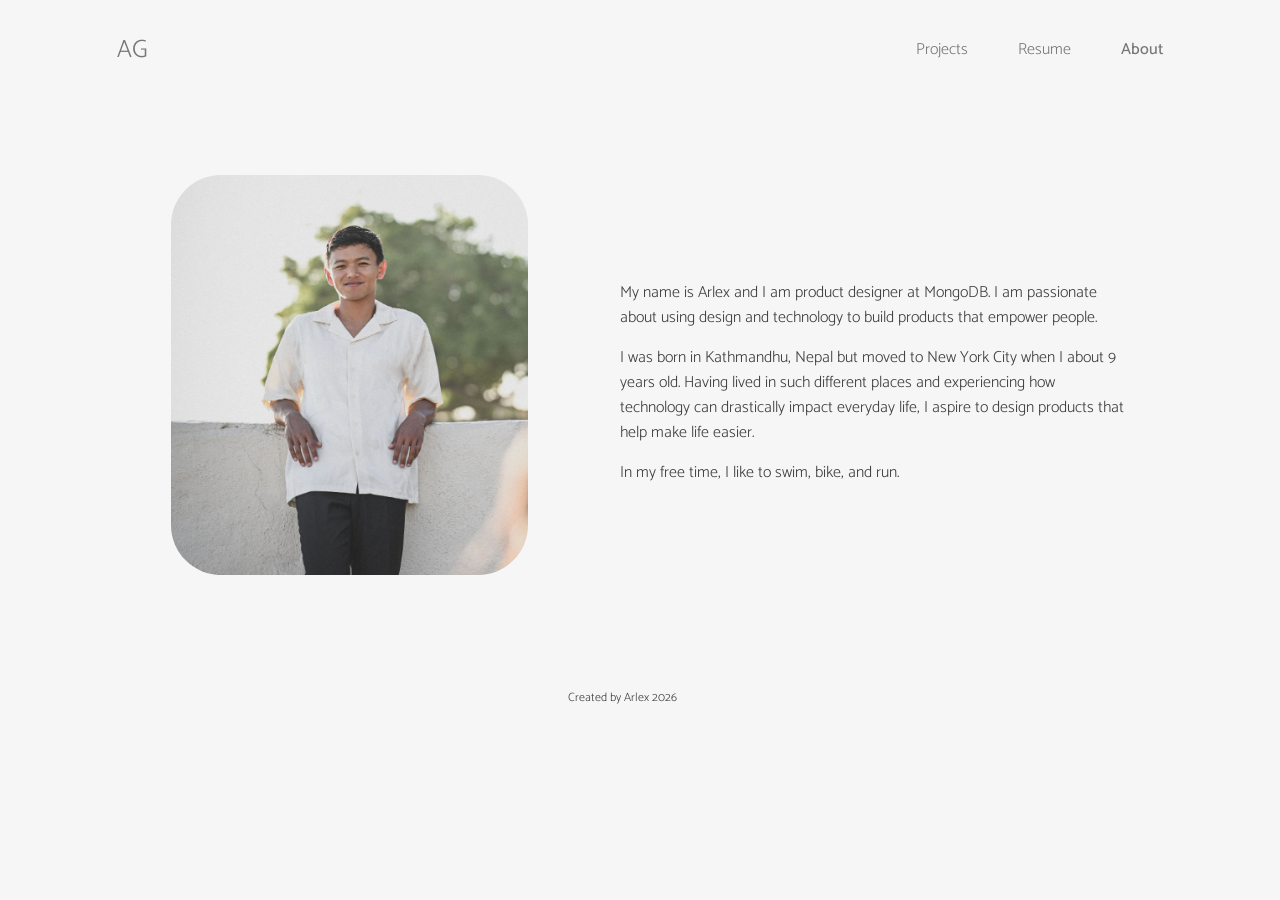
<file: about.html>
<!doctype html>
<html>
  <head>
    <title>Arlex Gole</title>

    <!-- required tags  -->
    <meta charset="utf-8" />
    <meta
      name="viewport"
      content="width=device-width, initial-scale=1, shrink-to-fit=no"
    />

    <!-- bootstrap -->
    <link
      rel="stylesheet"
      href="https://maxcdn.bootstrapcdn.com/bootstrap/3.3.7/css/bootstrap.min.css"
      integrity="sha384-BVYiiSIFeK1dGmJRAkycuHAHRg32OmUcww7on3RYdg4Va+PmSTsz/K68vbdEjh4u"
      crossorigin="anonymous"
    />
    <script
      src="https://code.jquery.com/jquery-3.1.1.min.js"
      integrity="sha256-hVVnYaiADRTO2PzUGmuLJr8BLUSjGIZsDYGmIJLv2b8="
      crossorigin="anonymous"
    ></script>
    <script
      src="https://maxcdn.bootstrapcdn.com/bootstrap/3.3.7/js/bootstrap.min.js"
      integrity="sha384-Tc5IQib027qvyjSMfHjOMaLkfuWVxZxUPnCJA7l2mCWNIpG9mGCD8wGNIcPD7Txa"
      crossorigin="anonymous"
    ></script>

    <!-- fonts -->
    <link
      href="https://fonts.googleapis.com/css?family=Catamaran:300,500"
      rel="stylesheet"
    />

    <!-- style -->
    <link rel="stylesheet" href="main.css" />

    <!-- favicon -->
    <link rel="icon" href="images/favicon.png" />
  </head>

  <body>
    <nav class="navbar navbar-default">
      <div class="container-fluid">
        <!-- Brand and toggle get grouped for better mobile display -->
        <div class="navbar-header">
          <button
            type="button"
            class="navbar-toggle collapsed"
            data-toggle="collapse"
            data-target="#bs-example-navbar-collapse-1"
            aria-expanded="false"
          >
            <span class="sr-only">Toggle navigation</span>
            <span class="icon-bar"></span>
            <span class="icon-bar"></span>
            <span class="icon-bar"></span>
          </button>
          <a class="navbar-brand" href="index.html"> AG </a>
        </div>

        <!-- Collect the nav links, forms, and other content for toggling -->
        <div class="collapse navbar-collapse" id="bs-example-navbar-collapse-1">
          <!-- <li class="active"><a href="#">Link <span class="sr-only">(current)</span></a></li> -->
          <ul class="nav navbar-nav navbar-right">
            <li><a href="index.html" id="link"> Projects </a></li>
            <li><a href="resume.pdf" target="_blank" id="link"> Resume </a></li>
            <li>
              <a href="about.html" class="link">
                <div id="active">About</div></a
              >
            </li>
          </ul>
        </div>
        <!-- /.navbar-collapse -->
      </div>
    </nav>

    <div id="about">
      <div class="about-layout">
        <div class="about-column">
          <img
            src="images/me.png"
            class="img-responsive about-profile-image"
            alt="Responsive image"
          />
        </div>
        <div class="about-column about-text">
          <p>
            My name is Arlex and I am product designer at MongoDB. I am
            passionate about using design and technology to build products that
            empower people.
          </p>

          <p>
            I was born in Kathmandhu, Nepal but moved to New York City when I
            about 9 years old. Having lived in such different places and
            experiencing how technology can drastically impact everyday life, I
            aspire to design products that help make life easier.
          </p>

          <p>In my free time, I like to swim, bike, and run.</p>
        </div>
      </div>
    </div>

    <div class="row">
      <div class="col-md-12 col-sm-12 col-xs-12 nopadding">
        <p id="footer">Created by Arlex 2026</p>
      </div>
    </div>
  </body>
</html>
</file>
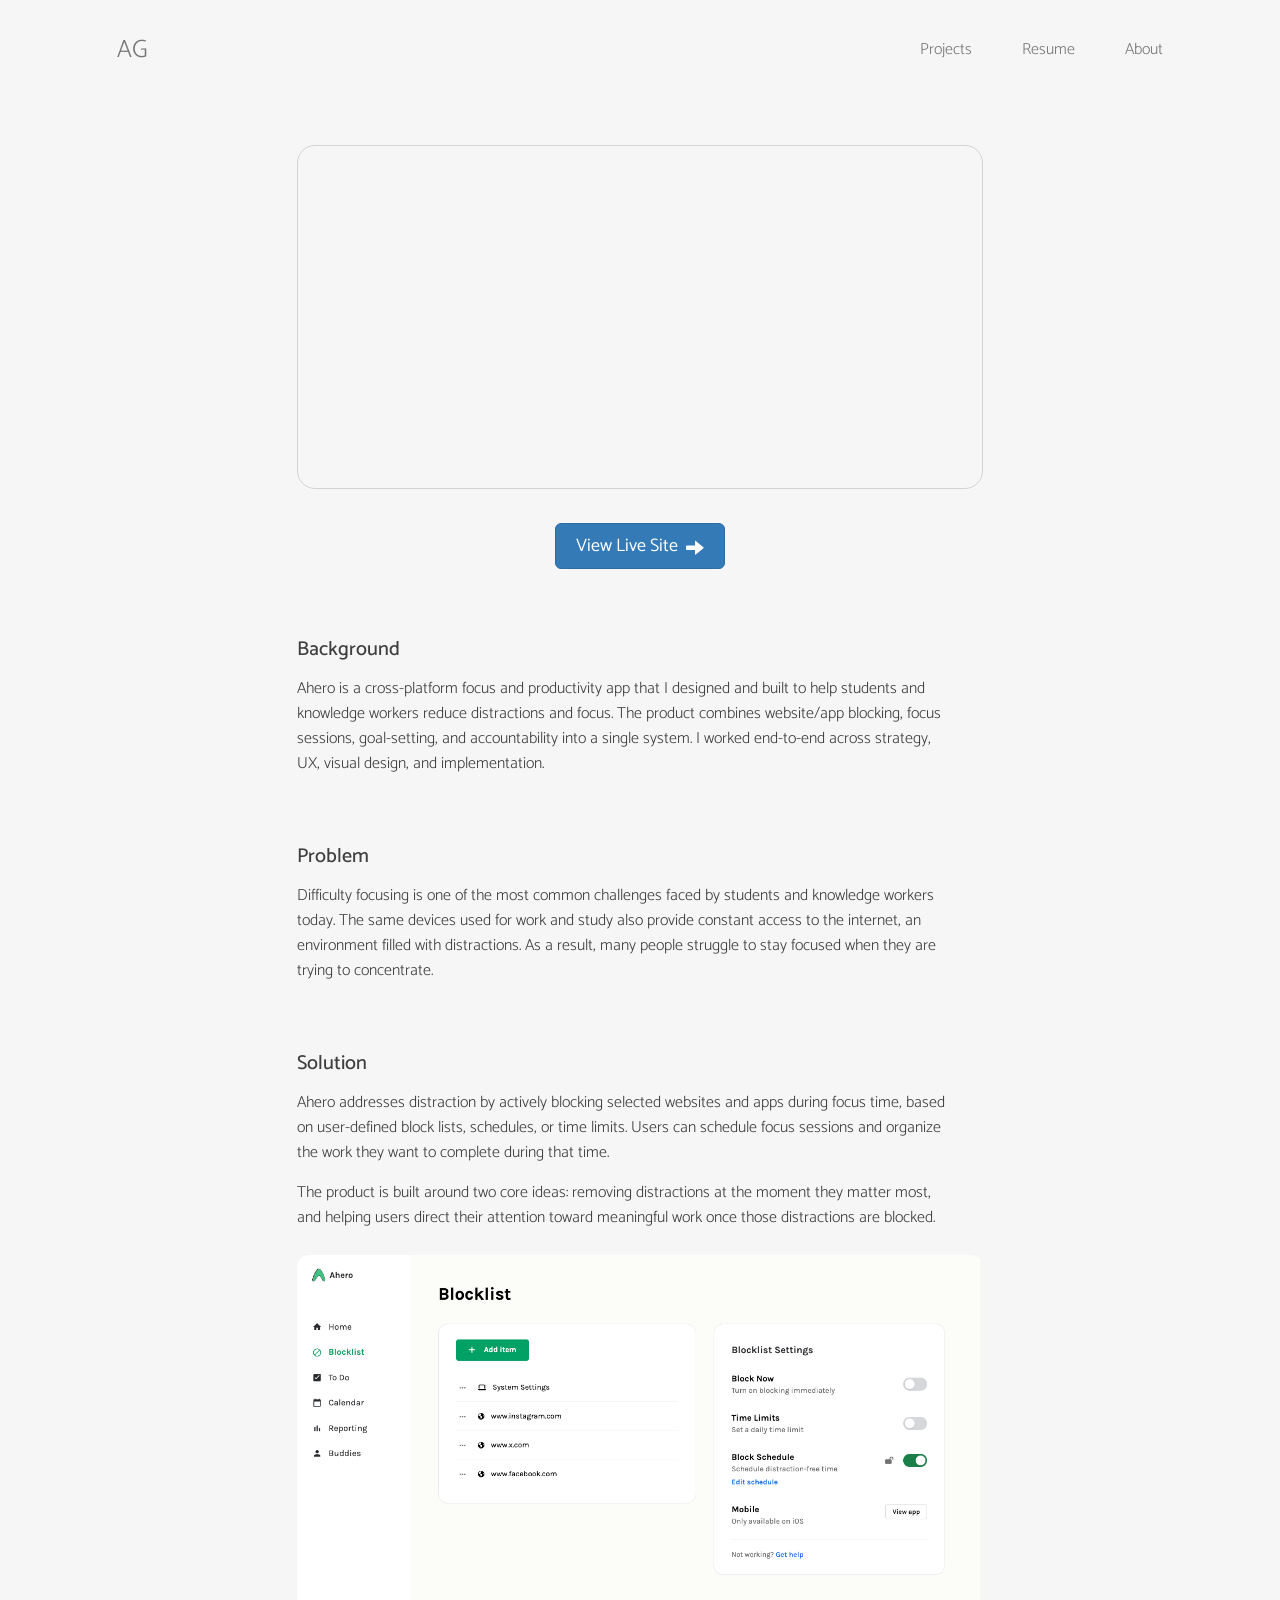
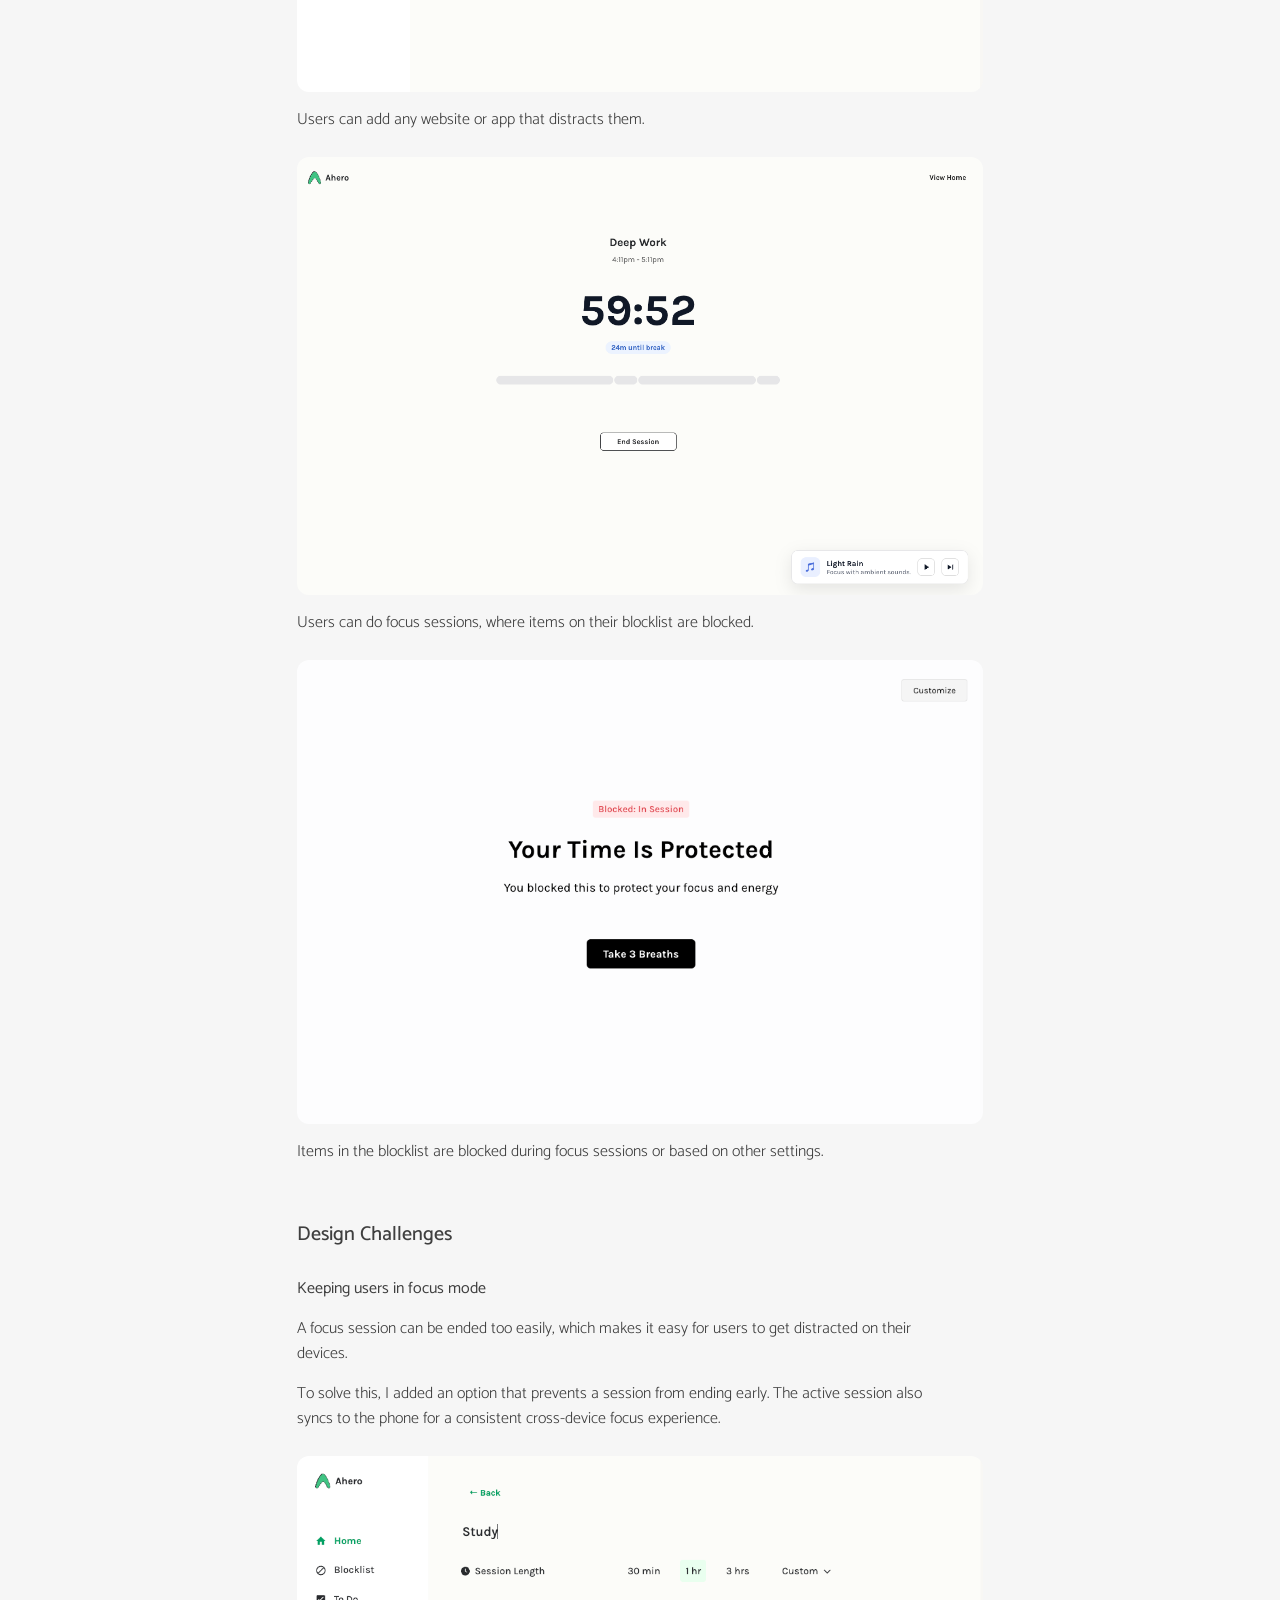
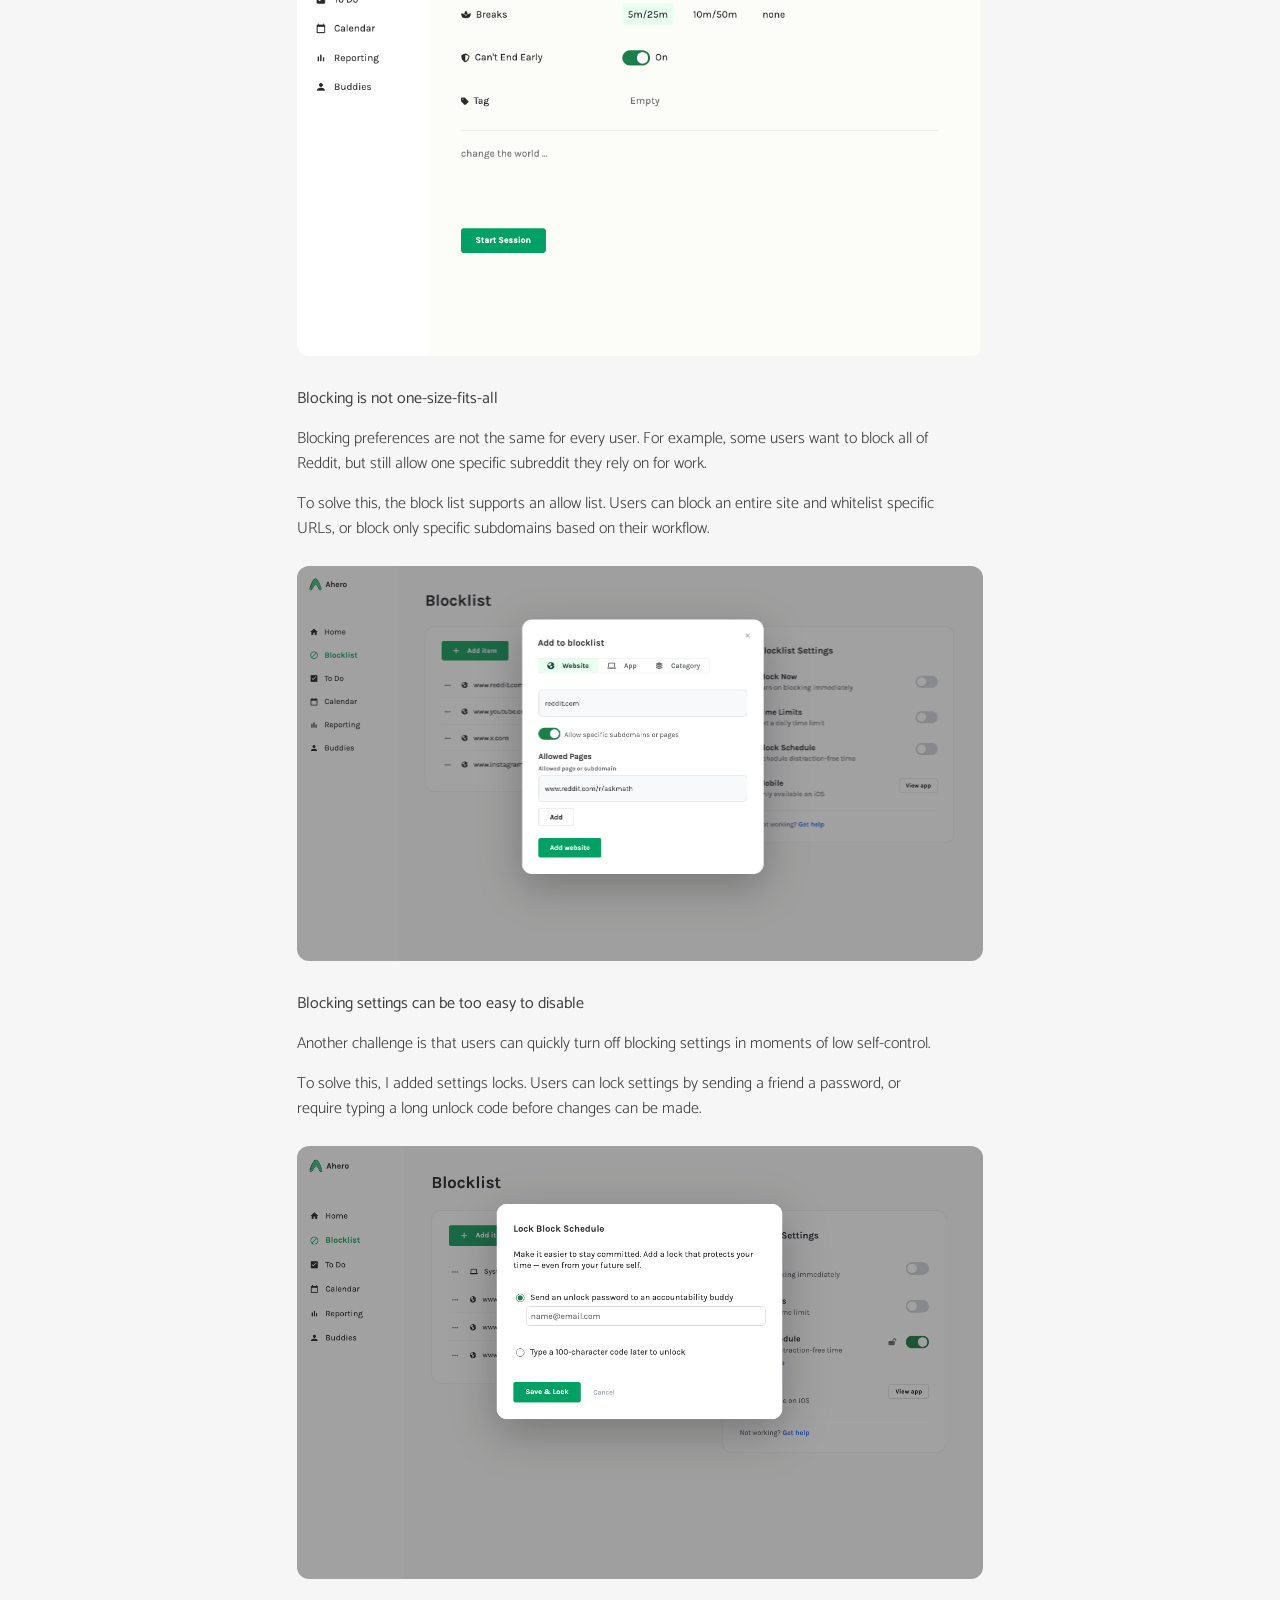
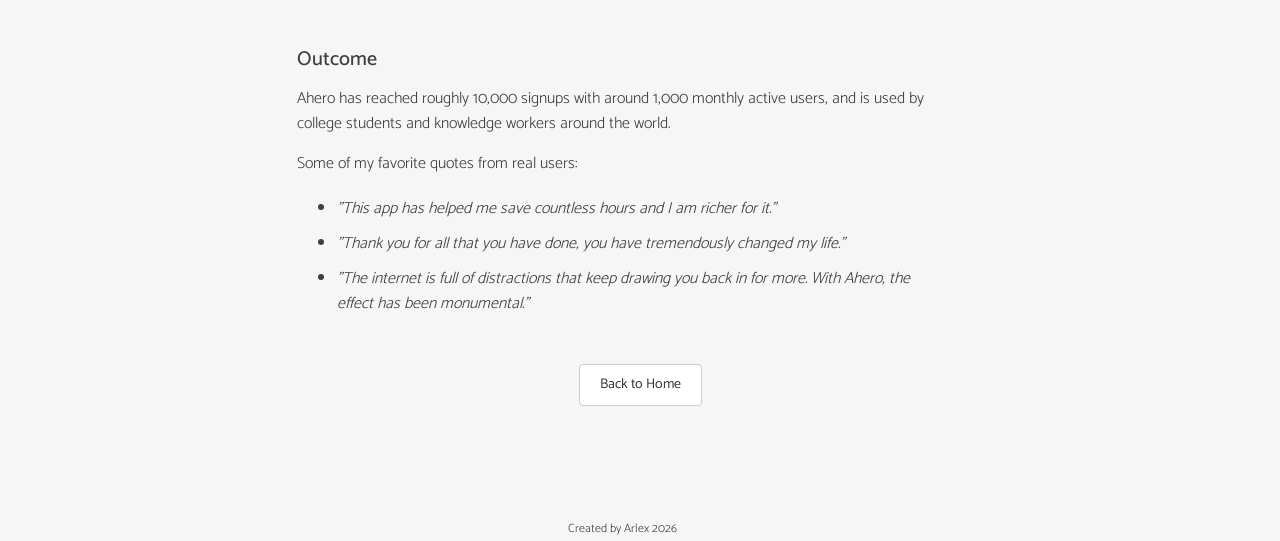
<file: ahero.html>
<!doctype html>
<html>
  <head>
    <title>Ahero</title>

    <!-- required tags  -->
    <meta charset="utf-8" />
    <meta
      name="viewport"
      content="width=device-width, initial-scale=1, shrink-to-fit=no"
    />

    <!-- bootstrap -->
    <link
      rel="stylesheet"
      href="https://maxcdn.bootstrapcdn.com/bootstrap/3.3.7/css/bootstrap.min.css"
      integrity="sha384-BVYiiSIFeK1dGmJRAkycuHAHRg32OmUcww7on3RYdg4Va+PmSTsz/K68vbdEjh4u"
      crossorigin="anonymous"
    />
    <script
      src="https://code.jquery.com/jquery-3.1.1.min.js"
      integrity="sha256-hVVnYaiADRTO2PzUGmuLJr8BLUSjGIZsDYGmIJLv2b8="
      crossorigin="anonymous"
    ></script>
    <script
      src="https://maxcdn.bootstrapcdn.com/bootstrap/3.3.7/js/bootstrap.min.js"
      integrity="sha384-Tc5IQib027qvyjSMfHjOMaLkfuWVxZxUPnCJA7l2mCWNIpG9mGCD8wGNIcPD7Txa"
      crossorigin="anonymous"
    ></script>

    <!-- fonts -->
    <link
      href="https://fonts.googleapis.com/css?family=Catamaran:300,500"
      rel="stylesheet"
    />

    <!-- style -->
    <link rel="stylesheet" href="main.css" />

    <!-- css animations -->
    <link href="https://unpkg.com/aos@2.3.1/dist/aos.css" rel="stylesheet" />
    <script src="https://unpkg.com/aos@2.3.1/dist/aos.js"></script>

    <!-- favicon -->
    <link rel="icon" href="images/favicon.png" />
  </head>
  <body>
    <!--------------- nav bar --------------->
    <nav class="navbar navbar-default">
      <div class="container-fluid">
        <!-- Brand and toggle get grouped for better mobile display -->
        <div class="navbar-header">
          <button
            type="button"
            class="navbar-toggle collapsed"
            data-toggle="collapse"
            data-target="#bs-example-navbar-collapse-1"
            aria-expanded="false"
          >
            <span class="sr-only">Toggle navigation</span>
            <span class="icon-bar"></span>
            <span class="icon-bar"></span>
            <span class="icon-bar"></span>
          </button>
          <a class="navbar-brand" href="index.html"> AG </a>
        </div>

        <div class="collapse navbar-collapse" id="bs-example-navbar-collapse-1">
          <ul class="nav navbar-nav navbar-right">
            <li><a href="index.html"> Projects </a></li>
            <li><a href="resume.pdf" target="_blank"> Resume </a></li>
            <li><a href="about.html"> About </a></li>
          </ul>
        </div>
        <!-- /.navbar-collapse -->
      </div>
    </nav>
    <!--------------- nav bar closed --------------->

    <!--------------- animation container --------------->
    <div data-aos="fade-up" data-aos-duration="1000">
      <!--------------- banner --------------->
      <div class="row">
        <div class="col-md-12 col-sm-12 col-xs-12">
          <div id="banner">
            <video
              class="img-responsive"
              autoplay
              loop
              muted
              playsinline
              aria-label="Ahero overview animation"
            >
              <source src="images/ahero/overview_gif.mp4" type="video/mp4" />
            </video>
          </div>
        </div>
      </div>

      <div class="row centered">
        <div class="col-md-12 col-sm-12 col-xs-12">
          <a
            href="https://aheroapp.com"
            target="_blank"
            rel="noopener noreferrer"
            class="btn btn-primary btn-lg project-cta-btn"
            style="margin-top: 24px"
          >
            View Live Site <span class="glyphicon glyphicon-arrow-right" aria-hidden="true"></span>
          </a>
        </div>
      </div>

      <!--------------- background --------------->
      <div class="row">
        <div class="col-md-12 col-sm-12 col-xs-12">
          <h1>Background</h1>
          <p>
            Ahero is a cross-platform focus and productivity app that I designed
            and built to help students and knowledge workers reduce distractions
            and focus. The product combines website/app blocking, focus
            sessions, goal-setting, and accountability into a single system. I
            worked end-to-end across strategy, UX, visual design, and
            implementation.
          </p>
        </div>
      </div>

      <div class="row">
        <div class="col-md-12 col-sm-12 col-xs-12">
          <h3>Problem</h3>
          <p>
            Difficulty focusing is one of the most common challenges faced by
            students and knowledge workers today. The same devices used for work
            and study also provide constant access to the internet, an
            environment filled with distractions. As a result, many people
            struggle to stay focused when they are trying to concentrate.
          </p>
        </div>
      </div>

      <div class="row">
        <div class="col-md-12 col-sm-12 col-xs-12">
          <h3>Solution</h3>
          <p>
            Ahero addresses distraction by actively blocking selected websites
            and apps during focus time, based on user-defined block lists,
            schedules, or time limits. Users can schedule focus sessions and
            organize the work they want to complete during that time.
          </p>
          <p>
            The product is built around two core ideas: removing distractions at
            the moment they matter most, and helping users direct their
            attention toward meaningful work once those distractions are
            blocked.
          </p>
          <div class="under_images">
            <img
              src="images/ahero/ahero.png"
              class="img-responsive ahero-solution-image"
              alt="Ahero app image"
            />
            <p>Users can add any website or app that distracts them.</p>
          </div>
          <div class="under_images">
            <img
              src="images/ahero/focuswork.png"
              class="img-responsive ahero-solution-image"
              alt="Ahero focus work screen"
            />
            <p>
              Users can do focus sessions, where items on their blocklist are
              blocked.
            </p>
          </div>
          <div class="under_images">
            <img
              src="images/ahero/block.png"
              class="img-responsive ahero-solution-image"
              alt="Ahero block screen"
            />
            <p>
              Items in the blocklist are blocked during focus sessions or based
              on other settings.
            </p>
          </div>

          <h3>Design Challenges</h3>
          <h4>Keeping users in focus mode</h4>
          <p>
            A focus session can be ended too easily, which makes it easy for
            users to get distracted on their devices.
          </p>
          <p>
            To solve this, I added an option that prevents a session from ending
            early. The active session also syncs to the phone for a consistent
            cross-device focus experience.
          </p>
          <div class="under_images">
            <img
              src="images/ahero/EndEarly.png"
              class="img-responsive ahero-solution-image"
              alt="Ahero end early setting"
            />
          </div>

          <h4>Blocking is not one-size-fits-all</h4>
          <p>
            Blocking preferences are not the same for every user. For example,
            some users want to block all of Reddit, but still allow one specific
            subreddit they rely on for work.
          </p>
          <p>
            To solve this, the block list supports an allow list. Users can
            block an entire site and whitelist specific URLs, or block only
            specific subdomains based on their workflow.
          </p>
          <div class="under_images">
            <img
              src="images/ahero/allowlist.png"
              class="img-responsive ahero-solution-image"
              alt="Ahero allow list settings"
            />
          </div>

          <h4>Blocking settings can be too easy to disable</h4>
          <p>
            Another challenge is that users can quickly turn off blocking
            settings in moments of low self-control.
          </p>
          <p>
            To solve this, I added settings locks. Users can lock settings by
            sending a friend a password, or require typing a long unlock code
            before changes can be made.
          </p>
          <div class="under_images">
            <img
              src="images/ahero/password.png"
              class="img-responsive ahero-solution-image"
              alt="Ahero settings lock password flow"
            />
          </div>
        </div>
      </div>

      <div class="row">
        <div class="col-md-12 col-sm-12 col-xs-12">
          <h3>Outcome</h3>
          <p>
            Ahero has reached roughly 10,000 signups with around 1,000 monthly
            active users, and is used by college students and knowledge workers
            around the world.
          </p>
          <p>Some of my favorite quotes from real users:</p>
          <ul id="takeaway">
            <li class="lists">
              <i
                >"This app has helped me save countless hours and I am richer
                for it."</i
              >
            </li>
            <li class="lists">
              <i
                >"Thank you for all that you have done, you have tremendously
                changed my life."</i
              >
            </li>
            <li class="lists">
              <i
                >"The internet is full of distractions that keep drawing you
                back in for more. With Ahero, the effect has been
                monumental."</i
              >
            </li>
          </ul>
          <div class="under_images project-cta-wrap">
            <a href="index.html#top" class="btn btn-default project-cta-btn"
              >Back to Home</a
            >
          </div>
        </div>
      </div>
    </div>
    <!--------------- animation container clossed --------------->

    <!--------------- Footer --------------->
    <div class="row">
      <div class="col-md-12 col-sm-12 col-xs-12 nopadding">
        <p id="footer">Created by Arlex 2026</p>
      </div>
    </div>
  </body>

  <script>
    AOS.init();
  </script>
</html>
</file>
<file: main.css>
.navbar-default {
  background-color: #F6F6F6;
  border: 0;
  margin-top: 15px;
  margin-left: 8%;
  margin-right: 8%;
}

.navbar-default .navbar-brand {
  font-size: 25px;
}

.navbar-default .navbar-nav {
  padding-right: 0px;
}

.navbar-default .navbar-nav > li > a {
  font-size: 16px;
  margin-left: 35px;
  margin-right: 0px;
  padding-right: 0px;
}

.navbar-default .navbar-nav > li > a:hover {
  text-decoration: underline;
  text-decoration-color: #197319;
}

b {
  font-weight: 400;
}

#active {
  font-weight: 500;
}

.row {
  margin-left: 22%;
  margin-right: 22%;
  margin-top: 10px;
}

.row-banner {
  margin-right: 0px;
  margin-left: 0px;
  padding-left: 0px;
  padding-right: 0px;
}

#invision {
  margin-top: 100px;
}

.col-xs-12 .rightcol {
  padding-left: 0px;
}

.graph {
  margin-top: 0px;
  position: relative;
}

body {
  font-family: "Catamaran", sans-serif;
  font-weight: 300;
  background-color: #F6F6F6;
  margin-top: 25px;
  line-height: 25px;
  color: #3f3f3f;
}

#banner {
  margin-top: 50px;
}

h1,
h2,
h3 {
  font-size: 20px;
  margin-top: 60px;
  margin-bottom: 0px;
  font-weight: 500;
}

h4 {
  font-size: 16px;
  margin-top: 30px;
  font-weight: 400;
  line-height: 25px;
}

p {
  margin-top: 15px;
  margin-bottom: 0px;
  font-size: 16px;
  margin-right: 5%;
}

ul {
  margin-top: 15px;
  font-size: 16px;
  margin-right: 5%;
}

.lists {
  margin-top: 10px;
}

a {
  color: #3f3f3f;
}

#takeaway {
  margin-top: 20px;
}

#chart1 {
  display: block;
}

#chart2 {
  display: none;
}

#chart3 {
  display: none;
}

#chart4 {
  display: none;
}

.button-nav {
  position: absolute;
  left: 0;
  bottom: 50%;
  opacity: 0.5;
}

.button-nav-r {
  position: absolute;
  right: 0;
  bottom: 50%;
  opacity: 0.5;
}

.img-responsive {
  width: 100%;
  margin-left: 0px;
  margin-right: 0px;
}

video {
  width: 70%;
  height: auto;
  border: 1px solid black;
}

#banner video {
  border-radius: 18px;
  border: 1px solid #d3d3d3;
}

.under_images {
  margin-top: 25px;
}

.image-label {
  font-size: 13px;
  margin-bottom: 12px;
}

.mongo-modal-trigger {
  cursor: zoom-in;
}

.mongo-modal-dialog {
  width: 90%;
  max-width: 1200px;
}

.about-profile-image {
  display: block;
  width: auto;
  height: auto;
  max-width: 400px;
  max-height: 400px;
  margin-left: auto;
  margin-right: auto;
  border-radius: 50px;
}

.ahero-solution-image {
  border-radius: 12px;
  display: block;
  width: 100%;
  height: auto;
}

.small_images {
  margin-right: 9%;
  margin-top: 25px;
}

.large_images {
  margin-left: 10%;
  margin-right: 10%;
  margin-top: 25px;
}

#about {
  margin-top: 100px;
  display: flex;
  justify-content: center;
}

.about-layout {
  width: 100%;
  max-width: 1400px;
  padding-left: 10%;
  padding-right: 10%;
  display: flex;
  align-items: center;
  justify-content: center;
  gap: 48px;
}

.about-column {
  flex: 1;
}

.about-text {
  flex: 1.2;
  display: flex;
  flex-direction: column;
  justify-content: center;
}

.cta {
  font-size: 22px;
  font-weight: 500;
  color: #177686;
}

hr {
  margin-top: 16px;
  margin-bottom: 0px;
  padding-top: 0px;
  padding-bottom: 0px;
}

#footer {
  margin-top: 100px;
  bottom: 0px;
  text-align: center;
  font-size: 12px;
}

.centered {
  text-align: center;
}

.project-tabs {
  margin-top: 32px;
}

.project-cta-btn {
  display: inline-flex;
  align-items: center;
  gap: 8px;
  padding: 10px 20px;
}

.project-cta-btn .glyphicon {
  line-height: 1;
}

.project-cta-wrap {
  margin-top: 48px;
  text-align: center;
}

/*making it responsive*/
@media only screen and (max-width: 768px) {
  .row {
    margin-left: 8%;
    margin-right: 8%;
  }

  .about-layout {
    flex-direction: column;
    gap: 24px;
    padding-left: 8%;
    padding-right: 8%;
  }

  .about-column {
    width: 100%;
  }
}
</file>
